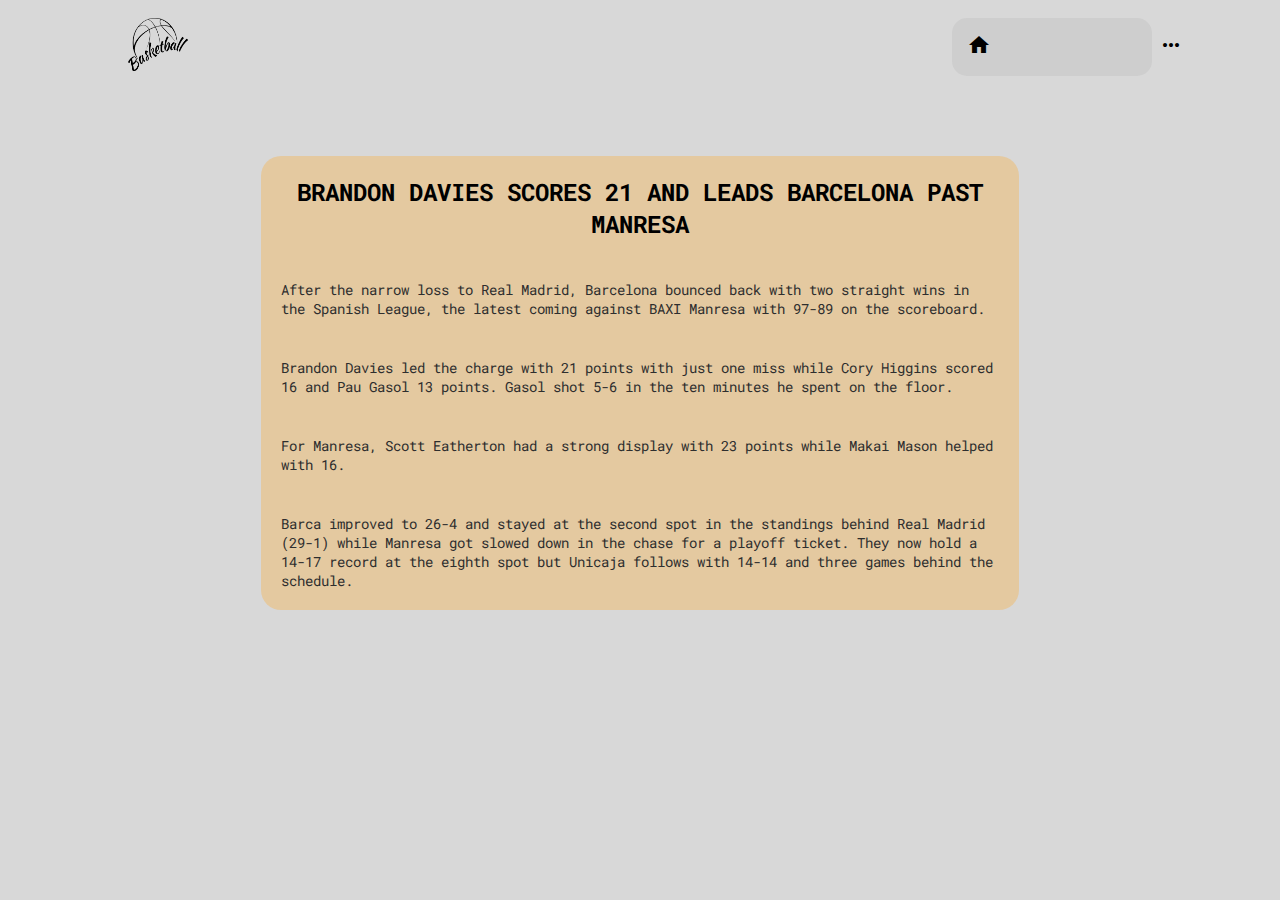
<file: bm/articles.html>
<!DOCTYPE html>
<html lang="en">
<head>
    <meta charset="UTF-8">
    <meta http-equiv="X-UA-Compatible" content="IE=edge">
    <meta name="viewport" content="width=device-width, initial-scale=1.0">
    <link rel="stylesheet" href="style.css">
    <link rel="stylesheet" href="articles.css">
    <link rel="stylesheet" href="https://fonts.googleapis.com/icon?family=Material+Icons">
    <title>Document</title>
</head>
<body>
    <header>
        <nav>
            <a href="#" class="logo"><img src="pngfind.com-basketball-clipart-black-and-4034229.png" alt=""></a>
            <h4 class="text-logo">Basketball Maniacs</h4>
            <ul class="nav-links">
                <li class="nav-item"><a href="index.html"><span class="material-icons">
                    home
                    </span></a></li>
                <li class="nav-item"><a href="articles.html"><span class="material-icons">
                    article
                    </span></a></li>
                <li class="nav-item"><a href="#"><span class="material-icons">
                    more_horiz
                    </span></a></li>
            </ul>
        </nav>
    </header>
    <div class="content">
        
        <div class="art1">
            <h2>Brandon Davies scores 21 and leads Barcelona past Manresa</h2>
            <p>After the narrow loss to Real Madrid, Barcelona bounced back with two straight wins in the Spanish League, the latest coming against BAXI Manresa with 97-89 on the scoreboard.</p>
            <p> Brandon Davies led the charge with 21 points with just one miss while Cory Higgins scored 16 and Pau Gasol 13 points. Gasol shot 5-6 in the ten minutes he spent on the floor.</p>
            <p> For Manresa, Scott Eatherton had a strong display with 23 points while Makai Mason helped with 16.</p>
            <p>Barca improved to 26-4 and stayed at the second spot in the standings behind Real Madrid (29-1) while Manresa got slowed down in the chase for a playoff ticket. They now hold a 14-17 record at the eighth spot but Unicaja follows with 14-14 and three games behind the schedule.</p>
        </div>
    </div>
</body>
</html>
</file>
<file: bm/style.css>
@import url("https://fonts.googleapis.com/css2?family=Roboto+Mono:wght@400;700&display=swap");
* {
  font-family: 'Roboto Mono', monospace;
}

body {
  background-color: #dfdfdf;
}

.logo img {
  width: 60px;
  height: 53px;
}

.nav-links li {
  list-style: none;
  margin: 0;
  padding: 0;
}

header {
  width: 90%;
  margin: auto;
  padding-top: 10px;
}

nav {
  display: -webkit-box;
  display: -ms-flexbox;
  display: flex;
  -webkit-box-pack: justify;
      -ms-flex-pack: justify;
          justify-content: space-between;
  width: 90%;
  margin: auto;
}

.nav-links {
  margin: 0;
  padding: 15px;
  display: -webkit-box;
  display: -ms-flexbox;
  display: flex;
  width: 4.5cm;
  -webkit-box-pack: justify;
      -ms-flex-pack: justify;
          justify-content: space-between;
  background-color: #cecece;
  border-radius: 15px;
}

.material-icons {
  color: black;
}

.material-icons:hover {
  color: #fd9768;
}

.text-logo {
  display: none;
}

@media (max-width: 573px) {
  .logo {
    display: none;
  }
  .nav-links {
    margin: auto;
    width: 60%;
  }
  .text-logo {
    display: block;
  }
  nav h4 {
    margin: auto;
    margin-bottom: 3px;
    margin-top: -6px;
    letter-spacing: 3px;
    color: #fd9768;
    text-transform: uppercase;
  }
  nav {
    -webkit-box-orient: vertical;
    -webkit-box-direction: normal;
        -ms-flex-direction: column;
            flex-direction: column;
    margin-bottom: -15px;
  }
}
/*# sourceMappingURL=style.css.map */
</file>
<file: bm/articles.css>
@import url("https://fonts.googleapis.com/css2?family=Roboto+Mono:wght@400;700&display=swap");
* {
  font-family: 'Roboto Mono', monospace;
}

body {
  background-color: #d8d8d8;
}

.logo img {
  width: 60px;
  height: 53px;
}

.nav-links li {
  list-style: none;
  margin: 0;
  padding: 0;
}

header {
  width: 90%;
  margin: auto;
  padding-top: 10px;
}

nav {
  display: -webkit-box;
  display: -ms-flexbox;
  display: flex;
  -webkit-box-pack: justify;
      -ms-flex-pack: justify;
          justify-content: space-between;
  width: 90%;
  margin: auto;
}

.nav-links {
  margin: 0;
  padding: 15px;
  display: -webkit-box;
  display: -ms-flexbox;
  display: flex;
  width: 4.5cm;
  -webkit-box-pack: justify;
      -ms-flex-pack: justify;
          justify-content: space-between;
  background-color: #cecece;
  border-radius: 15px;
}

.content {
  height: auto;
  max-width: 60%;
  margin: auto;
  margin-top: 150px;
  display: -webkit-box;
  display: -ms-flexbox;
  display: flex;
  background-color: #e4c9a0;
  border-radius: 20px;
}

.content .art1 {
  display: -webkit-box;
  display: -ms-flexbox;
  display: flex;
  -webkit-box-orient: vertical;
  -webkit-box-direction: normal;
      -ms-flex-direction: column;
          flex-direction: column;
}

.content p {
  max-height: 600px;
  margin: 20px;
  color: #2e2e2e;
}

.content h2 {
  text-align: center;
  text-transform: uppercase;
}

.content img {
  height: auto;
  width: auto;
  max-height: 560px;
  max-width: 934px;
  margin-right: 10px;
}

.material-icons {
  color: black;
}

.material-icons:hover {
  color: #fd9768;
}

.text-logo {
  display: none;
}

@media (max-width: 1284px) {
  .content {
    -webkit-box-orient: vertical;
    -webkit-box-direction: normal;
        -ms-flex-direction: column;
            flex-direction: column;
    margin-top: 80px;
    width: 80%;
  }
  .content img {
    margin-right: 0;
  }
  .content p {
    font-size: 14px;
    text-align: left;
  }
}

@media (max-width: 758px) {
  .logo {
    display: block;
  }
  .nav-links {
    margin: auto;
    width: 60%;
  }
  .text-logo {
    display: none;
  }
  nav h4 {
    margin: auto;
    margin-bottom: 3px;
    margin-top: -6px;
    letter-spacing: 3px;
    color: #fd9768;
  }
  nav {
    -webkit-box-orient: horizontal;
    -webkit-box-direction: normal;
        -ms-flex-direction: row;
            flex-direction: row;
    padding: 10px;
    background-color: #dfdfdf;
    border-radius: 20px;
  }
  .nav-links {
    margin-right: -0.5px;
  }
  .content {
    max-width: 100%;
    border-radius: 20px 5px 5px 20px;
  }
  .art1 {
    max-height: 300px;
    overflow-y: auto;
  }
  ::-webkit-scrollbar {
    width: 10px;
  }
  ::-webkit-scrollbar-track {
    background: #ff975c;
    border-radius: 0px 5px 5px 0px;
  }
  ::-webkit-scrollbar-thumb {
    background: #e45b00;
    border-radius: 0px 3.5px 3.5px 0px;
  }
}
/*# sourceMappingURL=articles.css.map */
</file>
